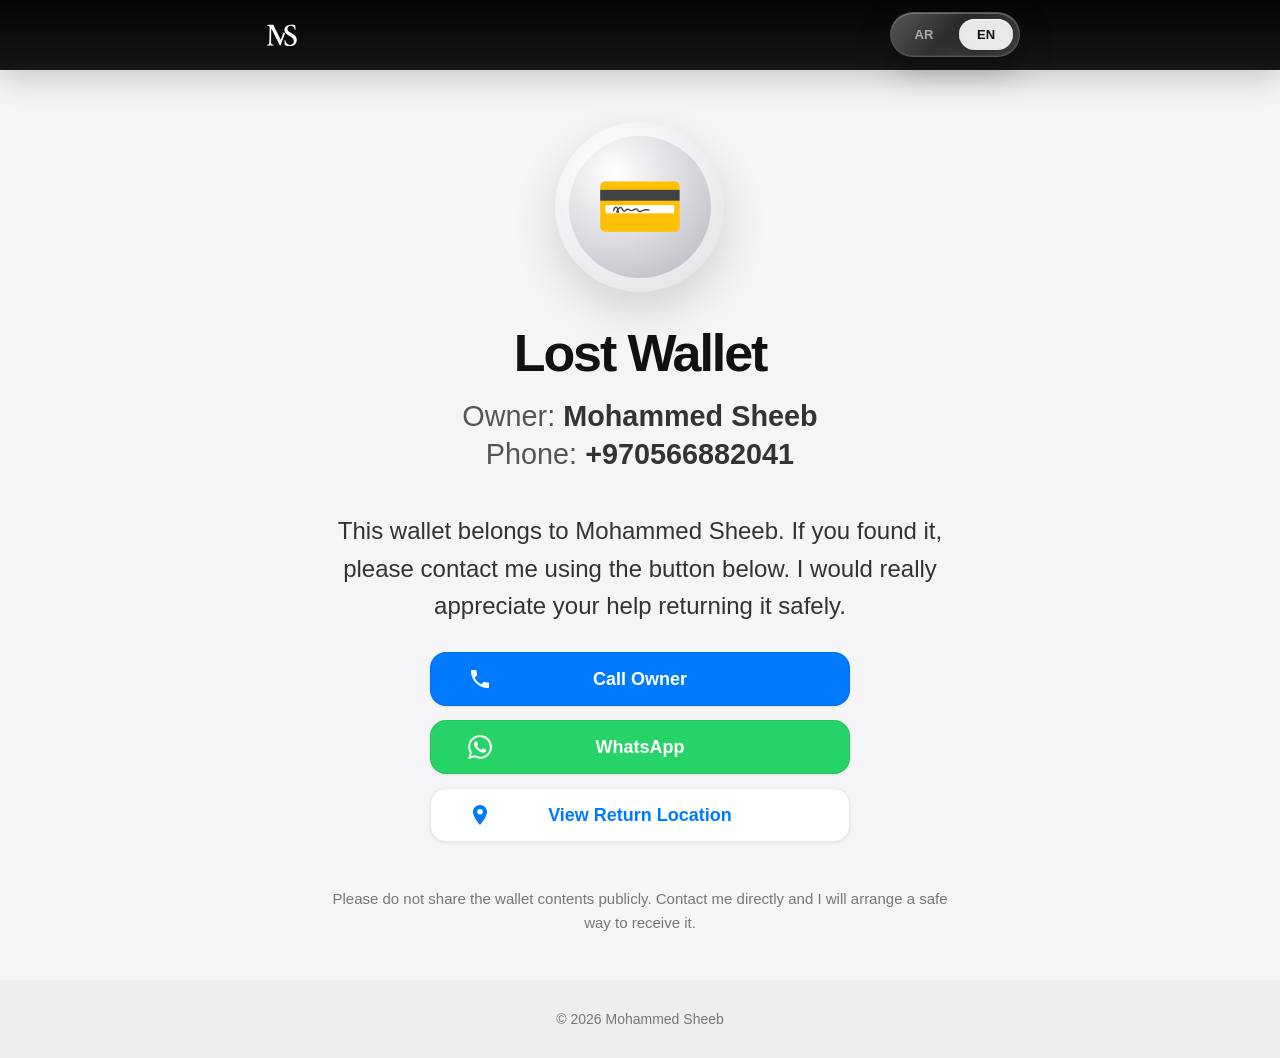
<file: ms-wallet-9xA2kL/index.html>
<!DOCTYPE html>
<html lang="en">
<head>
  <meta charset="UTF-8" />
  <meta name="viewport" content="width=device-width, initial-scale=1.0, maximum-scale=1.0, user-scalable=no">

  <title>Lost Wallet | Mohammed Sheeb</title>

  <meta name="robots" content="noindex, nofollow, noarchive" />
  <meta name="googlebot" content="noindex, nofollow, noarchive" />

  <link rel="icon" type="image/svg+xml" href="/assets/images/logos/Logo.svg" />
  <link rel="apple-touch-icon" href="/assets/images/logos/logo.png" />

  <style>
    *{
      margin:0;
      padding:0;
      box-sizing:border-box;
    }

    body{
      min-height:100vh;
      background:#f5f5f7;
      color:#111;
      font-family:-apple-system, BlinkMacSystemFont, "Segoe UI", Arial, sans-serif;
      line-height:1.6;
      overflow-x:hidden;
      touch-action:manipulation;
    }

    a{
      text-decoration:none;
      color:inherit;
    }

    header{
      width:100%;
      height:70px;
      background:linear-gradient(180deg, #050505, #151515);
      display:flex;
      align-items:center;
      justify-content:center;
      padding:0 20px;
      box-shadow:0 10px 30px rgba(0,0,0,.18);
      border-bottom:1px solid rgba(255,255,255,.08);
    }

    .header-inner{
      width:100%;
      max-width:760px;
      display:flex;
      align-items:center;
      justify-content:space-between;
      gap:16px;
      direction:ltr !important;
    }

    .logo-img{
      height:42px;
      width:auto;
      display:block;
      object-fit:contain;
      filter:brightness(0) invert(1);
    }

    .lang-switch{
      position:relative;
      display:flex;
      align-items:center;
      gap:8px;
      direction:ltr !important;
      padding:6px;
      border-radius:999px;
      flex-shrink:0;
      overflow:hidden;
      background:rgba(255,255,255,.10);
      border:1px solid rgba(255,255,255,.22);
      box-shadow:
        inset 0 1px 0 rgba(255,255,255,.28),
        inset 0 -1px 0 rgba(255,255,255,.08),
        0 12px 35px rgba(0,0,0,.28);
      backdrop-filter:blur(22px) saturate(180%);
      -webkit-backdrop-filter:blur(22px) saturate(180%);
    }

    .lang-switch::before{
      content:"";
      position:absolute;
      inset:0;
      border-radius:inherit;
      background:
        linear-gradient(135deg, rgba(255,255,255,.24), rgba(255,255,255,.04) 45%, rgba(255,255,255,.12));
      pointer-events:none;
    }

    .lang-btn{
      position:relative;
      z-index:1;
      border:0;
      border-radius:999px;
      padding:8px 13px;
      min-width:54px;
      background:transparent;
      color:rgba(255,255,255,.58);
      font-size:13px;
      font-weight:800;
      cursor:pointer;
      text-align:center;
      transition:background .22s ease, color .22s ease, transform .12s ease, box-shadow .22s ease;
    }

    .lang-btn:active{
      transform:scale(.94);
    }

    .lang-btn.active{
      background:rgba(255,255,255,.88);
      color:#111;
      box-shadow:
        inset 0 1px 0 rgba(255,255,255,.9),
        0 6px 18px rgba(0,0,0,.22);
      backdrop-filter:blur(14px);
      -webkit-backdrop-filter:blur(14px);
    }

    .wallet-page{
      min-height:calc(100vh - 70px);
      display:flex;
      flex-direction:column;
      align-items:center;
      text-align:center;
      padding:52px 22px 0;
    }

    .wallet-icon{
      width:170px;
      height:170px;
      border-radius:50%;
      margin-bottom:34px;
      background:
        radial-gradient(circle at 35% 30%, #fff, #d9d9df 45%, #a9a9b2 100%);
      box-shadow:
        inset 0 0 0 14px rgba(255,255,255,.65),
        0 18px 45px rgba(0,0,0,.14);
      display:flex;
      align-items:center;
      justify-content:center;
      font-size:72px;
    }

    .wallet-title{
      font-size:clamp(2.1rem, 8vw, 3.25rem);
      line-height:1.05;
      font-weight:800;
      letter-spacing:-.04em;
      margin-bottom:16px;
      color:#111;
    }

    .wallet-info{
      font-size:clamp(1.22rem, 5vw, 1.8rem);
      line-height:1.35;
      color:#555;
      margin-bottom:38px;
      min-height:0;
    }

    .wallet-info strong{
      color:#333;
      font-weight:650;
    }

    .phone-number{
      direction:ltr !important;
      unicode-bidi:isolate !important;
      display:inline-block;
      color:#333;
      font-weight:650;
    }

    .wallet-text{
      max-width:620px;
      font-size:clamp(1.12rem, 4.5vw, 1.5rem);
      line-height:1.55;
      color:#333;
      margin-bottom:28px;
      min-height:110px;
      display:flex;
      align-items:flex-start;
      justify-content:center;
    }

    .wallet-actions{
      width:100%;
      max-width:420px;
      display:grid;
      gap:14px;
      margin:0 auto 44px;
      flex-shrink:0;
    }

    .wallet-btn{
      position:relative;
      display:flex;
      align-items:center;
      justify-content:center;
      height:54px;
      min-height:54px;
      border-radius:16px;
      font-size:18px;
      font-weight:750;
      border:1px solid rgba(0,0,0,.08);
      box-shadow:0 1px 3px rgba(0,0,0,.08);
      padding:0 58px;
      direction:ltr !important;
      overflow:hidden;
      white-space:nowrap;
    }

    .wallet-btn svg{
      width:24px;
      height:24px;
      flex-shrink:0;
    }

    .btn-icon{
      position:absolute;
      left:34px;
      top:50%;
      transform:translateY(-50%);
      display:flex;
      align-items:center;
      justify-content:center;
      width:30px;
      height:30px;
      pointer-events:none;
    }

    .btn-text{
      width:100%;
      display:block;
      text-align:center;
      direction:inherit;
      white-space:nowrap;
    }

    [dir="rtl"] .btn-text{
      direction:rtl;
    }

    .wallet-btn.call{
      background:#007aff;
      color:#fff;
    }

    .wallet-btn.whatsapp{
      background:#25d366;
      color:#fff;
    }

    .wallet-btn.location{
      background:#fff;
      color:#007aff;
    }

    .wallet-note{
      max-width:620px;
      font-size:15px;
      line-height:1.6;
      color:#777;
      margin-bottom:44px;
      min-height:50px;
      display:flex;
      align-items:center;
      justify-content:center;
    }

    .wallet-footer{
      width:100vw;
      margin-left:calc(50% - 50vw);
      margin-right:calc(50% - 50vw);
      margin-top:auto;
      background:#eeeeef;
      padding:28px 22px calc(28px + env(safe-area-inset-bottom));
      text-align:center;
      color:#777;
      font-size:14px;
      direction:ltr !important;
    }

    .wallet-footer-inner{
      width:100%;
      max-width:760px;
      margin:0 auto;
      text-align:center;
      direction:ltr !important;
      unicode-bidi:isolate !important;
    }

    [dir="rtl"] .wallet-page{
      direction:rtl;
    }

    [dir="rtl"] .wallet-title{
      letter-spacing:0;
    }

    @media(max-width:480px){
      header{
        height:64px;
        padding:0 16px;
      }

      .logo-img{
        height:38px;
      }

      .wallet-page{
        min-height:calc(100vh - 64px);
        padding:42px 22px 0;
      }

      .wallet-icon{
        width:150px;
        height:150px;
        font-size:62px;
      }

      .wallet-info{
  min-height:0;
  margin-bottom:34px;
}

      .wallet-text{
        min-height:110px;
      }

      .wallet-actions{
        margin-bottom:38px;
      }

      .lang-btn{
        padding:7px 11px;
        min-width:52px;
        font-size:12px;
      }

      .btn-icon{
        left:30px;
      }

      .wallet-btn{
        padding:0 50px;
        font-size:17px;
      }

      .wallet-footer{
        padding:26px 18px calc(26px + env(safe-area-inset-bottom));
      }
    }
  </style>
</head>

<body>
  <header>
    <div class="header-inner">
      <a href="./" aria-label="Lost Wallet Page">
        <img src="/assets/images/logos/Logo.svg" alt="Mohammed Sheeb Logo" class="logo-img" />
      </a>

      <div class="lang-switch" aria-label="Language switcher">
        <button class="lang-btn" type="button" data-lang="ar">AR</button>
        <button class="lang-btn" type="button" data-lang="en">EN</button>
      </div>
    </div>
  </header>

  <main class="wallet-page">
    <div class="wallet-icon">💳</div>

    <h1 class="wallet-title" data-i18n="title">Lost Wallet</h1>

    <div class="wallet-info">
      <span data-i18n="ownerLabel">Owner</span>:
      <strong data-i18n="ownerName">Mohammed Sheeb</strong><br />
      <span data-i18n="phoneLabel">Phone</span>:
      <strong class="phone-number">+970566882041</strong>
    </div>

    <p class="wallet-text" data-i18n="description">
      This wallet belongs to Mohammed Sheeb. If you found it, please contact me using the button below. I would really appreciate your help returning it safely.
    </p>

    <div class="wallet-actions">
      <a class="wallet-btn call" href="tel:+970566882041">
        <span class="btn-icon">
          <svg viewBox="0 0 24 24" fill="currentColor" aria-hidden="true">
            <path d="M6.62 10.79c1.44 2.83 3.76 5.14 6.59 6.59l2.2-2.2c.27-.27.67-.36 1.02-.24 1.12.37 2.33.57 3.57.57.55 0 1 .45 1 1V20c0 .55-.45 1-1 1C10.61 21 3 13.39 3 4c0-.55.45-1 1-1h3.5c.55 0 1 .45 1 1 0 1.24.2 2.45.57 3.57.11.35.03.74-.25 1.02l-2.2 2.2z"/>
          </svg>
        </span>
        <span class="btn-text" data-i18n="callBtn">Call Owner</span>
      </a>

      <a class="wallet-btn whatsapp" href="https://wa.me/970566882041" target="_blank" rel="noopener noreferrer">
        <span class="btn-icon">
          <svg viewBox="0 0 24 24" fill="currentColor" aria-hidden="true">
            <path d="M20.52 3.48A11.86 11.86 0 0 0 12.08 0C5.56 0 .25 5.31.25 11.84c0 2.08.54 4.12 1.58 5.92L.15 24l6.39-1.67a11.84 11.84 0 0 0 5.54 1.41h.01c6.52 0 11.84-5.31 11.84-11.84 0-3.16-1.23-6.13-3.41-8.42zM12.09 21.74h-.01a9.82 9.82 0 0 1-5-1.37l-.36-.22-3.79.99 1.01-3.69-.24-.38a9.79 9.79 0 0 1-1.5-5.23c0-5.43 4.42-9.84 9.86-9.84a9.8 9.8 0 0 1 6.96 2.88 9.78 9.78 0 0 1 2.88 6.96c.02 5.43-4.4 9.9-9.81 9.9zm5.4-7.37c-.3-.15-1.76-.87-2.03-.97-.27-.1-.47-.15-.67.15-.2.3-.77.97-.94 1.17-.17.2-.35.22-.65.07-.3-.15-1.26-.46-2.4-1.47-.89-.79-1.49-1.77-1.66-2.07-.17-.3-.02-.46.13-.61.13-.13.3-.35.45-.52.15-.17.2-.3.3-.5.1-.2.05-.37-.02-.52-.07-.15-.67-1.61-.92-2.2-.24-.58-.49-.5-.67-.51h-.57c-.2 0-.52.07-.79.37-.27.3-1.04 1.02-1.04 2.48s1.07 2.88 1.22 3.08c.15.2 2.1 3.21 5.09 4.5.71.31 1.27.49 1.7.63.71.23 1.36.2 1.87.12.57-.09 1.76-.72 2.01-1.42.25-.7.25-1.29.17-1.42-.08-.13-.27-.2-.57-.35z"/>
          </svg>
        </span>
        <span class="btn-text" data-i18n="whatsappBtn">WhatsApp</span>
      </a>

      <a class="wallet-btn location" href="https://maps.app.goo.gl/KhEdy8MNBgiMYA698" target="_blank" rel="noopener noreferrer">
        <span class="btn-icon">
          <svg viewBox="0 0 24 24" fill="currentColor" aria-hidden="true">
            <path d="M12 2C8.13 2 5 5.13 5 9c0 5.25 7 13 7 13s7-7.75 7-13c0-3.87-3.13-7-7-7zm0 9.5A2.5 2.5 0 1 1 12 6a2.5 2.5 0 0 1 0 5.5z"/>
          </svg>
        </span>
        <span class="btn-text" data-i18n="locationBtn">View Return Location</span>
      </a>
    </div>

    <p class="wallet-note" data-i18n="note">
      Please do not share the wallet contents publicly. Contact me directly and I will arrange a safe way to receive it.
    </p>

    <footer class="wallet-footer">
      <div class="wallet-footer-inner">
        <span>&copy; <span id="year"></span> Mohammed Sheeb</span>
      </div>
    </footer>
  </main>

  <script>
    const translations = {
      en: {
        title: "Lost Wallet",
        ownerLabel: "Owner",
        ownerName: "Mohammed Sheeb",
        phoneLabel: "Phone",
        description: "This wallet belongs to Mohammed Sheeb. If you found it, please contact me using the button below. I would really appreciate your help returning it safely.",
        callBtn: "Call Owner",
        whatsappBtn: "WhatsApp",
        locationBtn: "View Return Location",
        note: "Please do not share the wallet contents publicly. Contact me directly and I will arrange a safe way to receive it."
      },
      ar: {
        title: "محفظة مفقودة",
        ownerLabel: "المالك",
        ownerName: "محمد شيب",
        phoneLabel: "رقم الهاتف",
        description: "هذه المحفظة تعود إلى محمد شيب. إذا عثرت عليها، الرجاء التواصل معي من خلال الزر بالأسفل. أقدّر مساعدتك في إعادتها بأمان.",
        callBtn: "اتصل بالمالك",
        whatsappBtn: "واتساب",
        locationBtn: "عرض مكان التسليم",
        note: "الرجاء عدم نشر محتويات المحفظة. تواصل معي مباشرة وسأرتب طريقة آمنة لاستلامها."
      }
    };

    function setLanguage(lang) {
      const selected = translations[lang] ? lang : "en";

      document.documentElement.lang = selected;
      document.documentElement.dir = selected === "ar" ? "rtl" : "ltr";

      document.querySelectorAll("[data-i18n]").forEach((el) => {
        const key = el.getAttribute("data-i18n");
        el.textContent = translations[selected][key];
      });

      document.querySelectorAll(".lang-btn").forEach((btn) => {
        btn.classList.toggle("active", btn.dataset.lang === selected);
      });
    }

    document.getElementById("year").textContent = new Date().getFullYear();

    const deviceLang = navigator.language && navigator.language.toLowerCase().startsWith("ar")
      ? "ar"
      : "en";

    setLanguage(deviceLang);

    document.querySelectorAll(".lang-btn").forEach((btn) => {
      btn.addEventListener("click", () => {
        setLanguage(btn.dataset.lang);
      });
    });
  </script>
</body>
</html>
</file>
